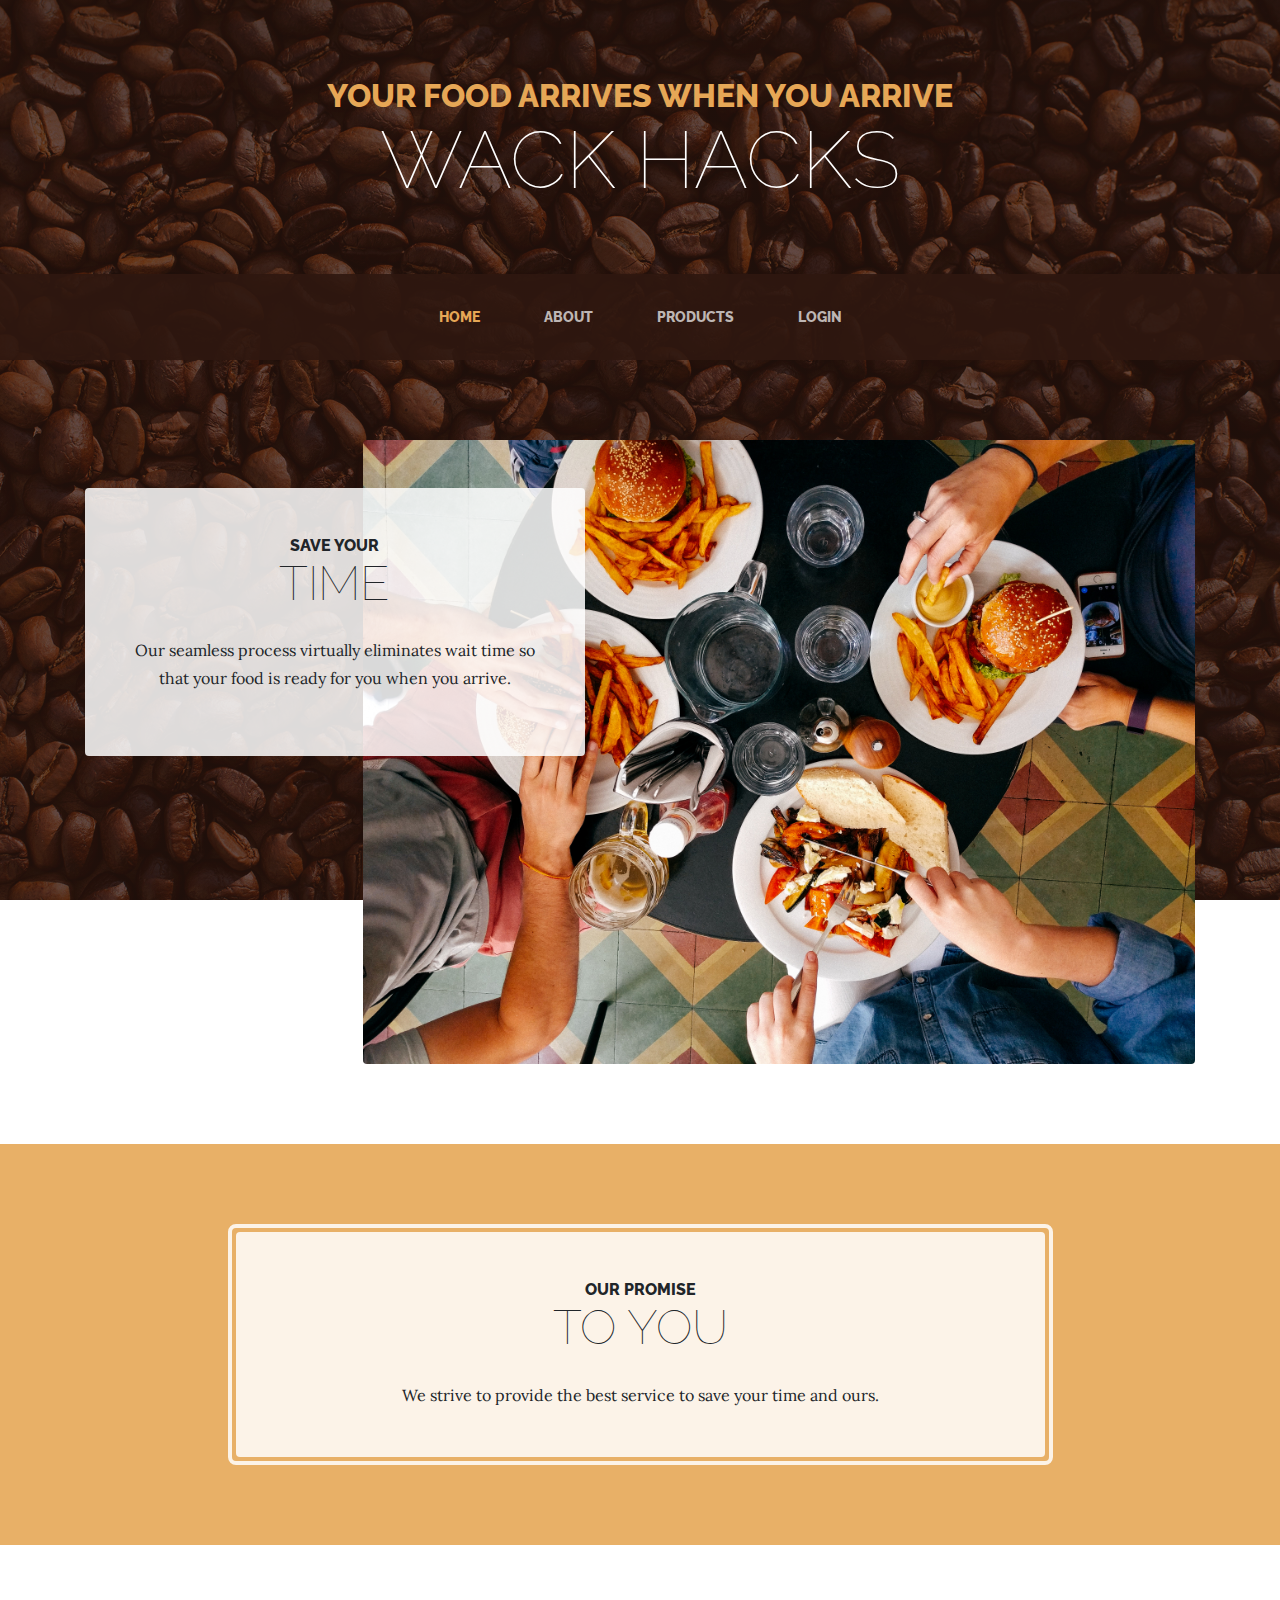
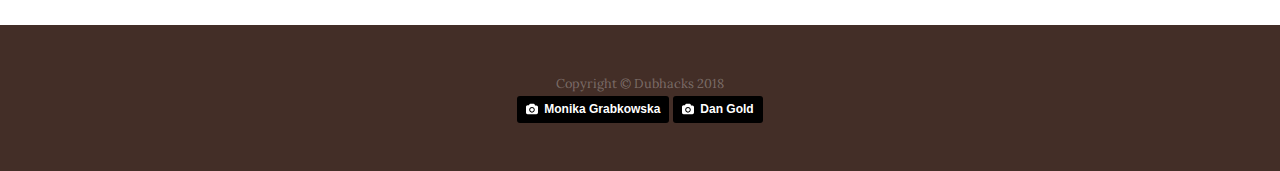
<file: startbootstrap-business-casual-gh-pages/index.html>
<!DOCTYPE html>
<html lang="en">

  <head>

    <meta charset="utf-8">
    <meta name="viewport" content="width=device-width, initial-scale=1, shrink-to-fit=no">
    <meta name="description" content="">
    <meta name="author" content="">

    <title>Wack Hacks</title>

    <!-- Bootstrap core CSS -->
    <link href="vendor/bootstrap/css/bootstrap.min.css" rel="stylesheet">

    <!-- Custom fonts for this template -->
    <link href="https://fonts.googleapis.com/css?family=Raleway:100,100i,200,200i,300,300i,400,400i,500,500i,600,600i,700,700i,800,800i,900,900i" rel="stylesheet">
    <link href="https://fonts.googleapis.com/css?family=Lora:400,400i,700,700i" rel="stylesheet">

    <!-- Custom styles for this template -->
    <link href="css/business-casual.css" rel="stylesheet">

  </head>

  <body>

    <h1 class="site-heading text-center text-white d-none d-lg-block">
      <span class="site-heading-upper text-primary mb-3">Your food arrives when you arrive</span>
      <span class="site-heading-lower">Wack Hacks</span>
    </h1>

    <!-- Navigation -->
    <nav class="navbar navbar-expand-lg navbar-dark py-lg-4" id="mainNav">
      <div class="container">
        <a class="navbar-brand text-uppercase text-expanded font-weight-bold d-lg-none" href="#">Start Bootstrap</a>
        <button class="navbar-toggler" type="button" data-toggle="collapse" data-target="#navbarResponsive" aria-controls="navbarResponsive" aria-expanded="false" aria-label="Toggle navigation">
          <span class="navbar-toggler-icon"></span>
        </button>
        <div class="collapse navbar-collapse" id="navbarResponsive">
          <ul class="navbar-nav mx-auto">
            <li class="nav-item active px-lg-4">
              <a class="nav-link text-uppercase text-expanded" href="index.html">Home
                <span class="sr-only">(current)</span>
              </a>
            </li>
            <li class="nav-item px-lg-4">
              <a class="nav-link text-uppercase text-expanded" href="about.html">About</a>
            </li>
            <li class="nav-item px-lg-4">
              <a class="nav-link text-uppercase text-expanded" href="products.html">Products</a>
            </li>
            <li class="nav-item px-lg-4">
              <a class="nav-link text-uppercase text-expanded" href="login.html">Login</a>
            </li>
          </ul>
        </div>
      </div>
    </nav>

    <section class="page-section clearfix">
      <div class="container">
        <div class="intro">
          <img class="intro-img img-fluid mb-3 mb-lg-0 rounded" src="img/dan-gold-105699-unsplash.jpg" alt="">
          <div class="intro-text left-0 text-center bg-faded p-5 rounded">
            <h2 class="section-heading mb-4">
              <span class="section-heading-upper">Save your</span>
              <span class="section-heading-lower">Time</span>
            </h2>
            <p class="mb-3">Our seamless process virtually eliminates wait time so that your food is ready for you when you arrive.
            </p>
            <!--
            <div class="intro-button mx-auto">
              <a class="btn btn-primary btn-xl" href="#">Visit Us Today!</a>
            </div>
            -->
          </div>
        </div>
      </div>
    </section>

    <section class="page-section cta">
      <div class="container">
        <div class="row">
          <div class="col-xl-9 mx-auto">
            <div class="cta-inner text-center rounded">
              <h2 class="section-heading mb-4">
                <span class="section-heading-upper">Our Promise</span>
                <span class="section-heading-lower">To You</span>
              </h2>
              <p class="mb-0">We strive to provide the best service to save your time and ours.</p>
            </div>
          </div>
        </div>
      </div>
    </section>

    <footer class="footer text-faded text-center py-5">
      <div class="container">
        <p class="m-0 small">Copyright &copy; Dubhacks 2018</p>
      </div>
      <a style="background-color:black;color:white;text-decoration:none;padding:4px 6px;font-family:-apple-system, BlinkMacSystemFont, &quot;San Francisco&quot;, &quot;Helvetica Neue&quot;, Helvetica, Ubuntu, Roboto, Noto, &quot;Segoe UI&quot;, Arial, sans-serif;font-size:12px;font-weight:bold;line-height:1.2;display:inline-block;border-radius:3px" href="https://unsplash.com/@moniqa?utm_medium=referral&amp;utm_campaign=photographer-credit&amp;utm_content=creditBadge" target="_blank" rel="noopener noreferrer" title="Download free do whatever you want high-resolution photos from Monika Grabkowska"><span style="display:inline-block;padding:2px 3px"><svg xmlns="http://www.w3.org/2000/svg" style="height:12px;width:auto;position:relative;vertical-align:middle;top:-1px;fill:white" viewBox="0 0 32 32"><title>unsplash-logo</title><path d="M20.8 18.1c0 2.7-2.2 4.8-4.8 4.8s-4.8-2.1-4.8-4.8c0-2.7 2.2-4.8 4.8-4.8 2.7.1 4.8 2.2 4.8 4.8zm11.2-7.4v14.9c0 2.3-1.9 4.3-4.3 4.3h-23.4c-2.4 0-4.3-1.9-4.3-4.3v-15c0-2.3 1.9-4.3 4.3-4.3h3.7l.8-2.3c.4-1.1 1.7-2 2.9-2h8.6c1.2 0 2.5.9 2.9 2l.8 2.4h3.7c2.4 0 4.3 1.9 4.3 4.3zm-8.6 7.5c0-4.1-3.3-7.5-7.5-7.5-4.1 0-7.5 3.4-7.5 7.5s3.3 7.5 7.5 7.5c4.2-.1 7.5-3.4 7.5-7.5z"></path></svg></span><span style="display:inline-block;padding:2px 3px">Monika Grabkowska</span></a>
      <a style="background-color:black;color:white;text-decoration:none;padding:4px 6px;font-family:-apple-system, BlinkMacSystemFont, &quot;San Francisco&quot;, &quot;Helvetica Neue&quot;, Helvetica, Ubuntu, Roboto, Noto, &quot;Segoe UI&quot;, Arial, sans-serif;font-size:12px;font-weight:bold;line-height:1.2;display:inline-block;border-radius:3px" href="https://unsplash.com/@danielcgold?utm_medium=referral&amp;utm_campaign=photographer-credit&amp;utm_content=creditBadge" target="_blank" rel="noopener noreferrer" title="Download free do whatever you want high-resolution photos from Dan Gold"><span style="display:inline-block;padding:2px 3px"><svg xmlns="http://www.w3.org/2000/svg" style="height:12px;width:auto;position:relative;vertical-align:middle;top:-1px;fill:white" viewBox="0 0 32 32"><title>unsplash-logo</title><path d="M20.8 18.1c0 2.7-2.2 4.8-4.8 4.8s-4.8-2.1-4.8-4.8c0-2.7 2.2-4.8 4.8-4.8 2.7.1 4.8 2.2 4.8 4.8zm11.2-7.4v14.9c0 2.3-1.9 4.3-4.3 4.3h-23.4c-2.4 0-4.3-1.9-4.3-4.3v-15c0-2.3 1.9-4.3 4.3-4.3h3.7l.8-2.3c.4-1.1 1.7-2 2.9-2h8.6c1.2 0 2.5.9 2.9 2l.8 2.4h3.7c2.4 0 4.3 1.9 4.3 4.3zm-8.6 7.5c0-4.1-3.3-7.5-7.5-7.5-4.1 0-7.5 3.4-7.5 7.5s3.3 7.5 7.5 7.5c4.2-.1 7.5-3.4 7.5-7.5z"></path></svg></span><span style="display:inline-block;padding:2px 3px">Dan Gold</span></a>
    </footer>

    <!-- Bootstrap core JavaScript -->
    <script src="vendor/jquery/jquery.min.js"></script>
    <script src="vendor/bootstrap/js/bootstrap.bundle.min.js"></script>

  </body>

</html>
</file>
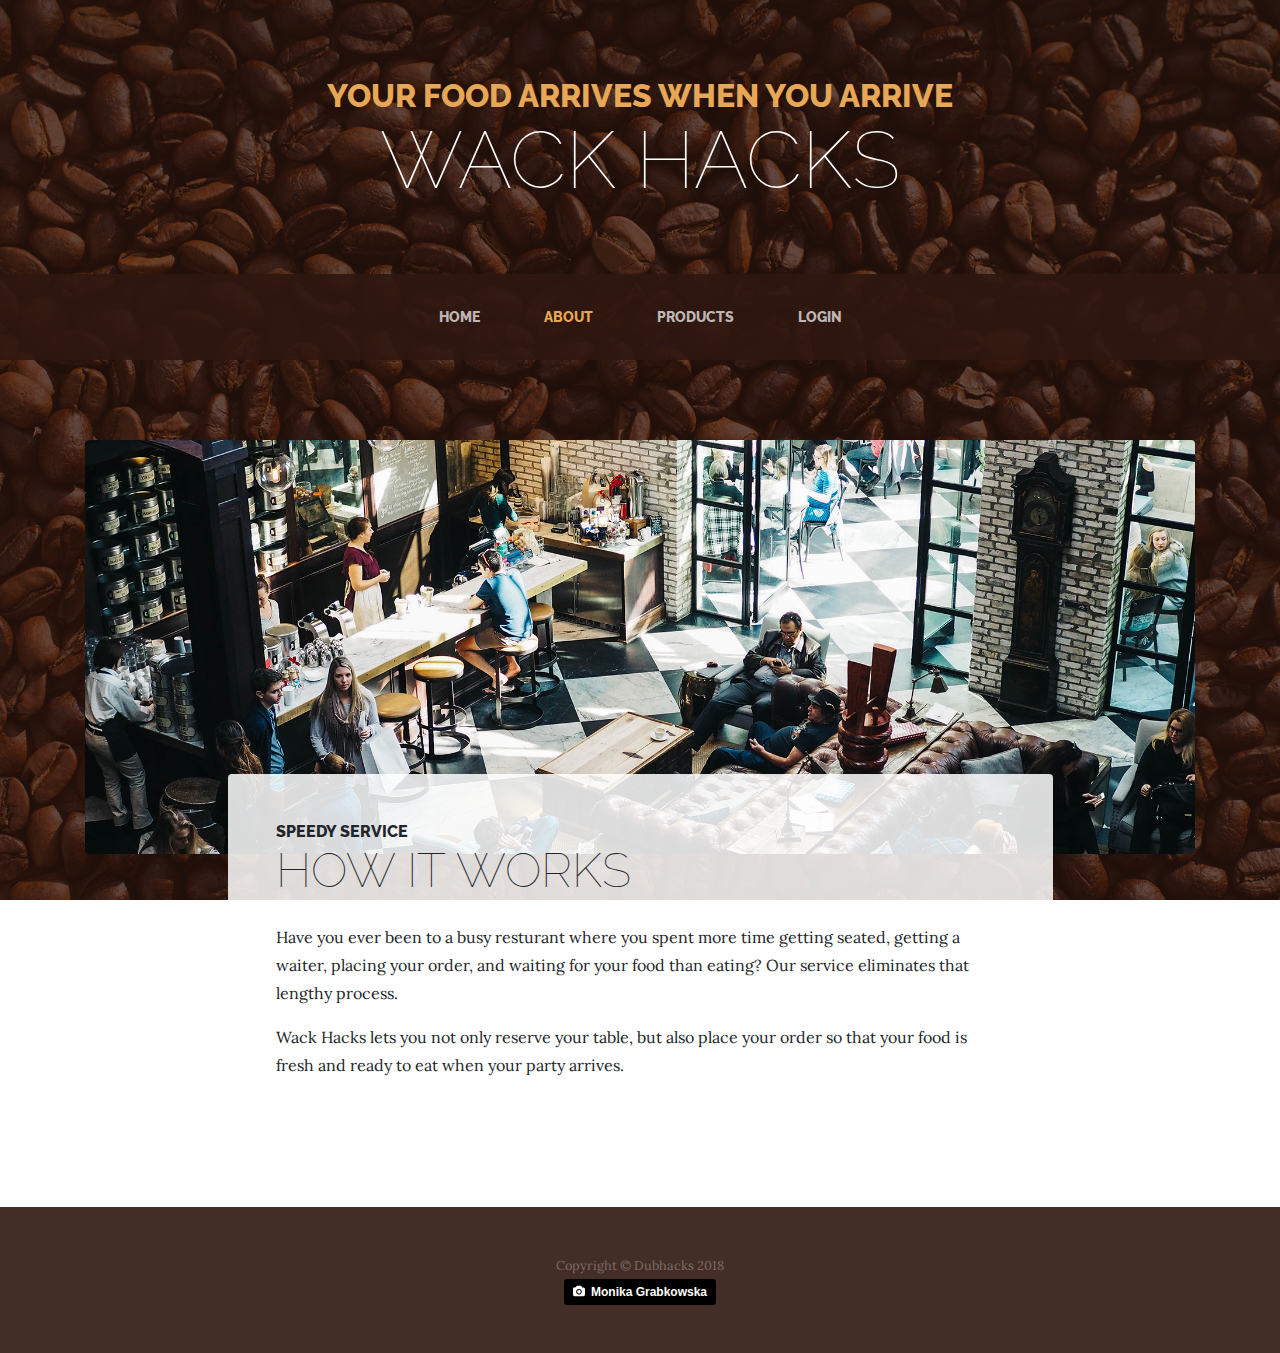
<file: startbootstrap-business-casual-gh-pages/about.html>
<!DOCTYPE html>
<html lang="en">

  <head>

    <meta charset="utf-8">
    <meta name="viewport" content="width=device-width, initial-scale=1, shrink-to-fit=no">
    <meta name="description" content="">
    <meta name="author" content="">

    <title>Wack Hacks</title>

    <!-- Bootstrap core CSS -->
    <link href="vendor/bootstrap/css/bootstrap.min.css" rel="stylesheet">

    <!-- Custom fonts for this template -->
    <link href="https://fonts.googleapis.com/css?family=Raleway:100,100i,200,200i,300,300i,400,400i,500,500i,600,600i,700,700i,800,800i,900,900i" rel="stylesheet">
    <link href="https://fonts.googleapis.com/css?family=Lora:400,400i,700,700i" rel="stylesheet">

    <!-- Custom styles for this template -->
    <link href="css/business-casual.css" rel="stylesheet">

  </head>

  <body>

    <h1 class="site-heading text-center text-white d-none d-lg-block">
        <span class="site-heading-upper text-primary mb-3">Your food arrives when you arrive</span>
        <span class="site-heading-lower">Wack Hacks</span>
    </h1>

    <!-- Navigation -->
    <nav class="navbar navbar-expand-lg navbar-dark py-lg-4" id="mainNav">
      <div class="container">
        <a class="navbar-brand text-uppercase text-expanded font-weight-bold d-lg-none" href="#">Start Bootstrap</a>
        <button class="navbar-toggler" type="button" data-toggle="collapse" data-target="#navbarResponsive" aria-controls="navbarResponsive" aria-expanded="false" aria-label="Toggle navigation">
          <span class="navbar-toggler-icon"></span>
        </button>
        <div class="collapse navbar-collapse" id="navbarResponsive">
          <ul class="navbar-nav mx-auto">
            <li class="nav-item px-lg-4">
              <a class="nav-link text-uppercase text-expanded" href="index.html">Home
                <span class="sr-only">(current)</span>
              </a>
            </li>
            <li class="nav-item active px-lg-4">
              <a class="nav-link text-uppercase text-expanded" href="about.html">About</a>
            </li>
            <li class="nav-item px-lg-4">
              <a class="nav-link text-uppercase text-expanded" href="products.html">Products</a>
            </li>
            <li class="nav-item px-lg-4">
              <a class="nav-link text-uppercase text-expanded" href="login.html">Login</a>
            </li>
          </ul>
        </div>
      </div>
    </nav>

    <section class="page-section about-heading">
      <div class="container">
        <img class="img-fluid rounded about-heading-img mb-3 mb-lg-0" src="img/about.jpg" alt="">
        <div class="about-heading-content">
          <div class="row">
            <div class="col-xl-9 col-lg-10 mx-auto">
              <div class="bg-faded rounded p-5">
                <h2 class="section-heading mb-4">
                  <span class="section-heading-upper">Speedy service</span>
                  <span class="section-heading-lower">How it works</span>
                </h2>
                <p>Have you ever been to a busy resturant where you spent more time getting seated, getting a waiter, placing your order, and waiting for your food than eating? Our service eliminates that lengthy process.</p>
                <p class="mb-0">Wack Hacks lets you not only reserve your table, but also place your order so that your food is fresh and ready to eat when your party arrives.</p>
              </div>
            </div>
          </div>
        </div>
      </div>
    </section>

    <footer class="footer text-faded text-center py-5">
      <div class="container">
        <p class="m-0 small">Copyright &copy; Dubhacks 2018</p>
        <a style="background-color:black;color:white;text-decoration:none;padding:4px 6px;font-family:-apple-system, BlinkMacSystemFont, &quot;San Francisco&quot;, &quot;Helvetica Neue&quot;, Helvetica, Ubuntu, Roboto, Noto, &quot;Segoe UI&quot;, Arial, sans-serif;font-size:12px;font-weight:bold;line-height:1.2;display:inline-block;border-radius:3px" href="https://unsplash.com/@moniqa?utm_medium=referral&amp;utm_campaign=photographer-credit&amp;utm_content=creditBadge" target="_blank" rel="noopener noreferrer" title="Download free do whatever you want high-resolution photos from Monika Grabkowska"><span style="display:inline-block;padding:2px 3px"><svg xmlns="http://www.w3.org/2000/svg" style="height:12px;width:auto;position:relative;vertical-align:middle;top:-1px;fill:white" viewBox="0 0 32 32"><title>unsplash-logo</title><path d="M20.8 18.1c0 2.7-2.2 4.8-4.8 4.8s-4.8-2.1-4.8-4.8c0-2.7 2.2-4.8 4.8-4.8 2.7.1 4.8 2.2 4.8 4.8zm11.2-7.4v14.9c0 2.3-1.9 4.3-4.3 4.3h-23.4c-2.4 0-4.3-1.9-4.3-4.3v-15c0-2.3 1.9-4.3 4.3-4.3h3.7l.8-2.3c.4-1.1 1.7-2 2.9-2h8.6c1.2 0 2.5.9 2.9 2l.8 2.4h3.7c2.4 0 4.3 1.9 4.3 4.3zm-8.6 7.5c0-4.1-3.3-7.5-7.5-7.5-4.1 0-7.5 3.4-7.5 7.5s3.3 7.5 7.5 7.5c4.2-.1 7.5-3.4 7.5-7.5z"></path></svg></span><span style="display:inline-block;padding:2px 3px">Monika Grabkowska</span></a>
      </div>
    </footer>

    <!-- Bootstrap core JavaScript -->
    <script src="vendor/jquery/jquery.min.js"></script>
    <script src="vendor/bootstrap/js/bootstrap.bundle.min.js"></script>

  </body>

</html>
</file>
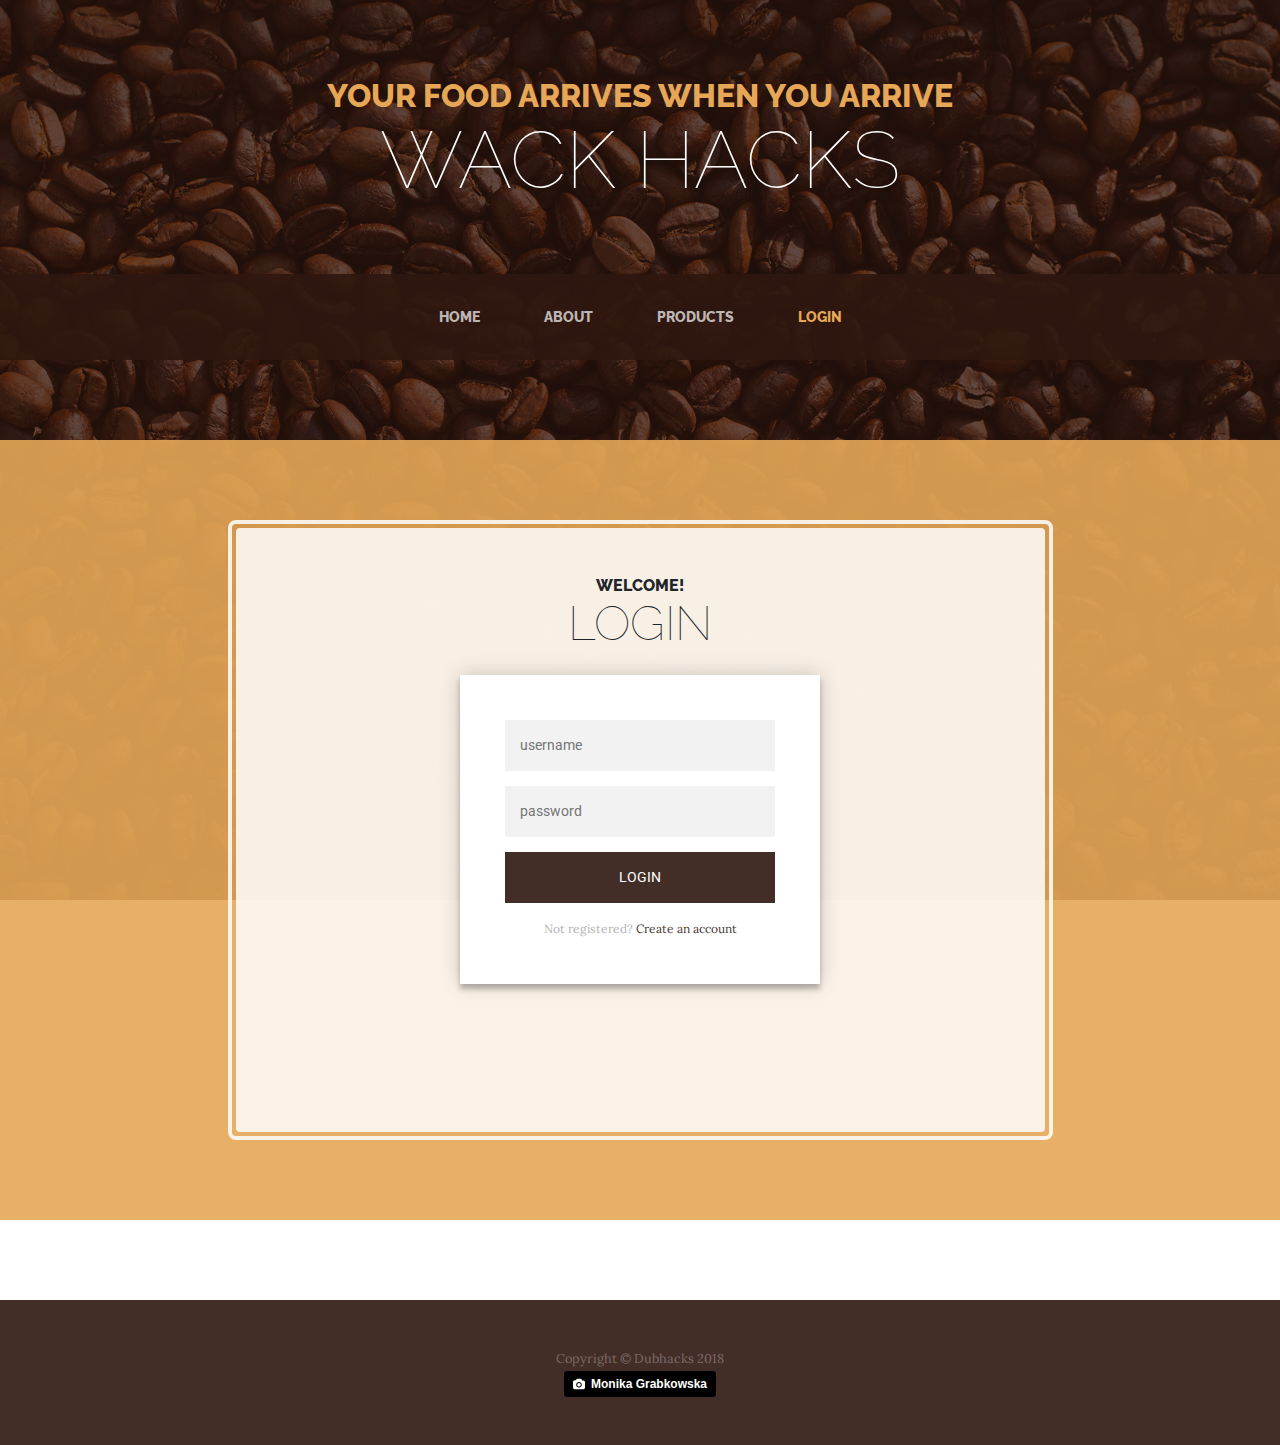
<file: startbootstrap-business-casual-gh-pages/login.html>
<!DOCTYPE html>
<html lang="en">

  <head>

    <meta charset="utf-8">
    <meta name="viewport" content="width=device-width, initial-scale=1, shrink-to-fit=no">
    <meta name="description" content="">
    <meta name="author" content="">

    <title>Wack Hacks</title>

    <!-- Bootstrap core CSS -->
    <link href="vendor/bootstrap/css/bootstrap.min.css" rel="stylesheet">

    <!-- Custom fonts for this template -->
    <link href="https://fonts.googleapis.com/css?family=Raleway:100,100i,200,200i,300,300i,400,400i,500,500i,600,600i,700,700i,800,800i,900,900i" rel="stylesheet">
    <link href="https://fonts.googleapis.com/css?family=Lora:400,400i,700,700i" rel="stylesheet">

    <!-- Custom styles for this template -->
    <link href="css/business-casual.css" rel="stylesheet">

  </head>

  <body>

    <h1 class="site-heading text-center text-white d-none d-lg-block">
        <span class="site-heading-upper text-primary mb-3">Your food arrives when you arrive</span>
        <span class="site-heading-lower">Wack Hacks</span>
    </h1>

    <!-- Navigation -->
    <nav class="navbar navbar-expand-lg navbar-dark py-lg-4" id="mainNav">
      <div class="container">
        <a class="navbar-brand text-uppercase text-expanded font-weight-bold d-lg-none" href="#">Start Bootstrap</a>
        <button class="navbar-toggler" type="button" data-toggle="collapse" data-target="#navbarResponsive" aria-controls="navbarResponsive" aria-expanded="false" aria-label="Toggle navigation">
          <span class="navbar-toggler-icon"></span>
        </button>
        <div class="collapse navbar-collapse" id="navbarResponsive">
          <ul class="navbar-nav mx-auto">
            <li class="nav-item px-lg-4">
              <a class="nav-link text-uppercase text-expanded" href="index.html">Home
                <span class="sr-only">(current)</span>
              </a>
            </li>
            <li class="nav-item px-lg-4">
              <a class="nav-link text-uppercase text-expanded" href="about.html">About</a>
            </li>
            <li class="nav-item px-lg-4">
              <a class="nav-link text-uppercase text-expanded" href="products.html">Products</a>
            </li>
            <li class="nav-item active px-lg-4">
              <a class="nav-link text-uppercase text-expanded" href="login.html">Login</a>
            </li>
          </ul>
        </div>
      </div>
    </nav>

    <section class="page-section cta">
      <div class="container">
        <div class="row">
          <div class="col-xl-9 mx-auto">
            <div class="cta-inner text-center rounded">
              <h2 class="section-heading">
                <span class="section-heading-upper">Welcome!</span>
                <span class="section-heading-lower">Login</span>
              </h2>
                <div class="login-page">
                  <div class="form">
                    <form class="register-form">
                      <input type="text" placeholder="name"/>
                      <input type="password" placeholder="password"/>
                      <input type="text" placeholder="email address"/>
                      <button>create</button>
                      <p class="message">Already registered? <a href="#">Sign In</a></p>
                    </form>
                    <form class="login-form">
                      <input type="text" placeholder="username"/>
                      <input type="password" placeholder="password"/>
                      <button>login</button>
                      <p class="message">Not registered? <a href="#">Create an account</a></p>
                    </form>
                  </div>
                </div>
              <!--
              <ul class="list-unstyled list-hours mb-5 text-left mx-auto">
                <li class="list-unstyled-item list-hours-item d-flex">
                  Sunday
                  <span class="ml-auto">Closed</span>
                </li>
                <li class="list-unstyled-item list-hours-item d-flex">
                  Monday
                  <span class="ml-auto">7:00 AM to 8:00 PM</span>
                </li>
                <li class="list-unstyled-item list-hours-item d-flex">
                  Tuesday
                  <span class="ml-auto">7:00 AM to 8:00 PM</span>
                </li>
                <li class="list-unstyled-item list-hours-item d-flex">
                  Wednesday
                  <span class="ml-auto">7:00 AM to 8:00 PM</span>
                </li>
                <li class="list-unstyled-item list-hours-item d-flex">
                  Thursday
                  <span class="ml-auto">7:00 AM to 8:00 PM</span>
                </li>
                <li class="list-unstyled-item list-hours-item d-flex">
                  Friday
                  <span class="ml-auto">7:00 AM to 8:00 PM</span>
                </li>
                <li class="list-unstyled-item list-hours-item d-flex">
                  Saturday
                  <span class="ml-auto">9:00 AM to 5:00 PM</span>
                </li>
              </ul>
              
              <p class="address mb-5">
                <em>
                  <strong>1116 Orchard Street</strong>
                  <br>
                  Golden Valley, Minnesota
                </em>
              </p>
              <p class="mb-0">
                <small>
                  <em>Call Anytime</em>
                </small>
                <br>
                (317) 585-8468
              </p>
              -->
            </div>
          </div>
        </div>
      </div>
    </section>

    <!--
    <section class="page-section about-heading">
      <div class="container">
        <img class="img-fluid rounded about-heading-img mb-3 mb-lg-0" src="img/about.jpg" alt="">
        <div class="about-heading-content">
          <div class="row">
            <div class="col-xl-9 col-lg-10 mx-auto">
              <div class="bg-faded rounded p-5">
                <h2 class="section-heading mb-4">
                  <span class="section-heading-upper">Strong Coffee, Strong Roots</span>
                  <span class="section-heading-lower">About Our Cafe</span>
                </h2>
                <p>Founded in 1987 by the Hernandez brothers, our establishment has been serving up rich coffee sourced from artisan farmers in various regions of South and Central America. We are dedicated to travelling the world, finding the best coffee, and bringing back to you here in our cafe.</p>
                <p class="mb-0">We guarantee that you will fall in
                  <em>lust</em>
                  with our decadent blends the moment you walk inside until you finish your last sip. Join us for your daily routine, an outing with friends, or simply just to enjoy some alone time.</p>
              </div>
            </div>
          </div>
        </div>
      </div>
    </section>
    -->

    <footer class="footer text-faded text-center py-5">
      <div class="container">
        <p class="m-0 small">Copyright &copy; Dubhacks 2018</p>
        <a style="background-color:black;color:white;text-decoration:none;padding:4px 6px;font-family:-apple-system, BlinkMacSystemFont, &quot;San Francisco&quot;, &quot;Helvetica Neue&quot;, Helvetica, Ubuntu, Roboto, Noto, &quot;Segoe UI&quot;, Arial, sans-serif;font-size:12px;font-weight:bold;line-height:1.2;display:inline-block;border-radius:3px" href="https://unsplash.com/@moniqa?utm_medium=referral&amp;utm_campaign=photographer-credit&amp;utm_content=creditBadge" target="_blank" rel="noopener noreferrer" title="Download free do whatever you want high-resolution photos from Monika Grabkowska"><span style="display:inline-block;padding:2px 3px"><svg xmlns="http://www.w3.org/2000/svg" style="height:12px;width:auto;position:relative;vertical-align:middle;top:-1px;fill:white" viewBox="0 0 32 32"><title>unsplash-logo</title><path d="M20.8 18.1c0 2.7-2.2 4.8-4.8 4.8s-4.8-2.1-4.8-4.8c0-2.7 2.2-4.8 4.8-4.8 2.7.1 4.8 2.2 4.8 4.8zm11.2-7.4v14.9c0 2.3-1.9 4.3-4.3 4.3h-23.4c-2.4 0-4.3-1.9-4.3-4.3v-15c0-2.3 1.9-4.3 4.3-4.3h3.7l.8-2.3c.4-1.1 1.7-2 2.9-2h8.6c1.2 0 2.5.9 2.9 2l.8 2.4h3.7c2.4 0 4.3 1.9 4.3 4.3zm-8.6 7.5c0-4.1-3.3-7.5-7.5-7.5-4.1 0-7.5 3.4-7.5 7.5s3.3 7.5 7.5 7.5c4.2-.1 7.5-3.4 7.5-7.5z"></path></svg></span><span style="display:inline-block;padding:2px 3px">Monika Grabkowska</span></a>
      </div>
    </footer>

    <!-- Bootstrap core JavaScript -->
    <script src="vendor/jquery/jquery.min.js"></script>
    <script src="vendor/bootstrap/js/bootstrap.bundle.min.js"></script>

  </body>

  <!-- Script to highlight the active date in the hours list -->
  <script>
    $('.list-hours li').eq(new Date().getDay()).addClass('today');
  </script>

</html>
</file>
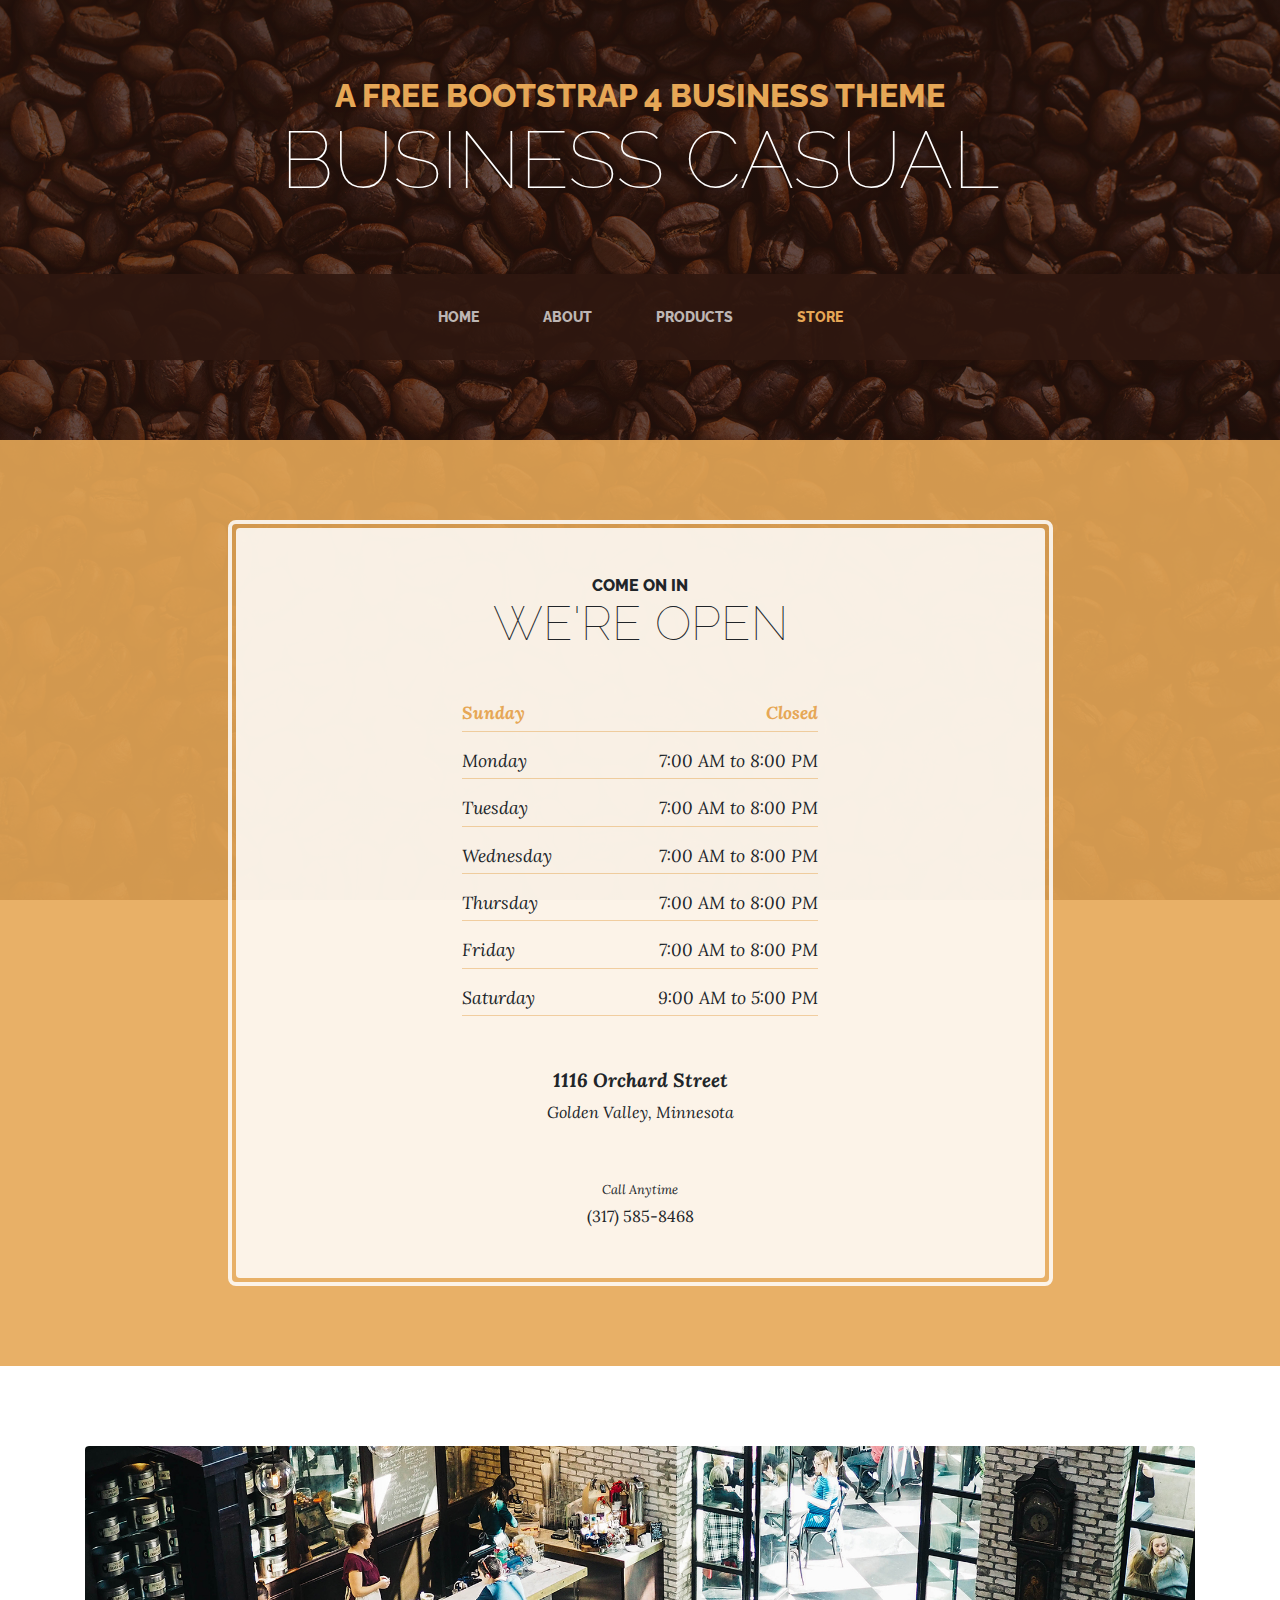
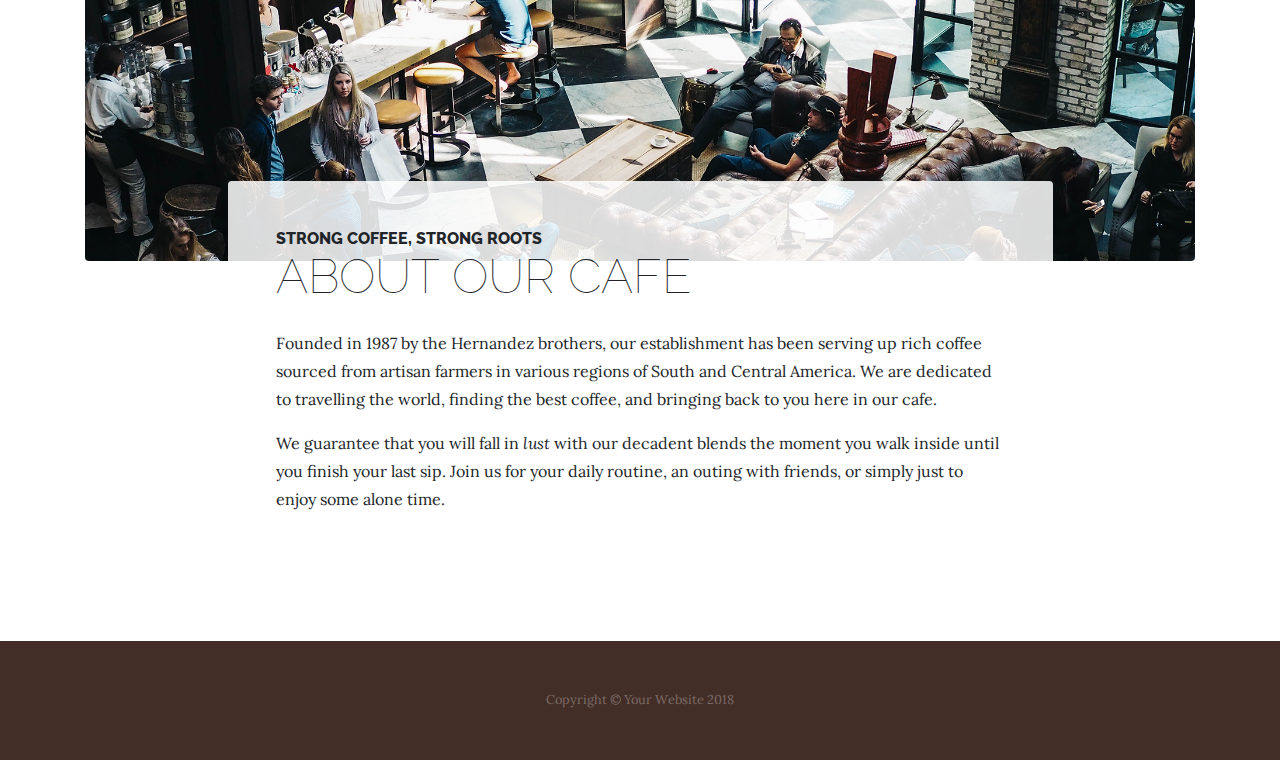
<file: startbootstrap-business-casual-gh-pages/store.html>
<!DOCTYPE html>
<html lang="en">

  <head>

    <meta charset="utf-8">
    <meta name="viewport" content="width=device-width, initial-scale=1, shrink-to-fit=no">
    <meta name="description" content="">
    <meta name="author" content="">

    <title>Business Casual - Start Bootstrap Theme</title>

    <!-- Bootstrap core CSS -->
    <link href="vendor/bootstrap/css/bootstrap.min.css" rel="stylesheet">

    <!-- Custom fonts for this template -->
    <link href="https://fonts.googleapis.com/css?family=Raleway:100,100i,200,200i,300,300i,400,400i,500,500i,600,600i,700,700i,800,800i,900,900i" rel="stylesheet">
    <link href="https://fonts.googleapis.com/css?family=Lora:400,400i,700,700i" rel="stylesheet">

    <!-- Custom styles for this template -->
    <link href="css/business-casual.min.css" rel="stylesheet">

  </head>

  <body>

    <h1 class="site-heading text-center text-white d-none d-lg-block">
      <span class="site-heading-upper text-primary mb-3">A Free Bootstrap 4 Business Theme</span>
      <span class="site-heading-lower">Business Casual</span>
    </h1>

    <!-- Navigation -->
    <nav class="navbar navbar-expand-lg navbar-dark py-lg-4" id="mainNav">
      <div class="container">
        <a class="navbar-brand text-uppercase text-expanded font-weight-bold d-lg-none" href="#">Start Bootstrap</a>
        <button class="navbar-toggler" type="button" data-toggle="collapse" data-target="#navbarResponsive" aria-controls="navbarResponsive" aria-expanded="false" aria-label="Toggle navigation">
          <span class="navbar-toggler-icon"></span>
        </button>
        <div class="collapse navbar-collapse" id="navbarResponsive">
          <ul class="navbar-nav mx-auto">
            <li class="nav-item px-lg-4">
              <a class="nav-link text-uppercase text-expanded" href="index.html">Home
                <span class="sr-only">(current)</span>
              </a>
            </li>
            <li class="nav-item px-lg-4">
              <a class="nav-link text-uppercase text-expanded" href="about.html">About</a>
            </li>
            <li class="nav-item px-lg-4">
              <a class="nav-link text-uppercase text-expanded" href="products.html">Products</a>
            </li>
            <li class="nav-item active px-lg-4">
              <a class="nav-link text-uppercase text-expanded" href="store.html">Store</a>
            </li>
          </ul>
        </div>
      </div>
    </nav>

    <section class="page-section cta">
      <div class="container">
        <div class="row">
          <div class="col-xl-9 mx-auto">
            <div class="cta-inner text-center rounded">
              <h2 class="section-heading mb-5">
                <span class="section-heading-upper">Come On In</span>
                <span class="section-heading-lower">We're Open</span>
              </h2>
              <ul class="list-unstyled list-hours mb-5 text-left mx-auto">
                <li class="list-unstyled-item list-hours-item d-flex">
                  Sunday
                  <span class="ml-auto">Closed</span>
                </li>
                <li class="list-unstyled-item list-hours-item d-flex">
                  Monday
                  <span class="ml-auto">7:00 AM to 8:00 PM</span>
                </li>
                <li class="list-unstyled-item list-hours-item d-flex">
                  Tuesday
                  <span class="ml-auto">7:00 AM to 8:00 PM</span>
                </li>
                <li class="list-unstyled-item list-hours-item d-flex">
                  Wednesday
                  <span class="ml-auto">7:00 AM to 8:00 PM</span>
                </li>
                <li class="list-unstyled-item list-hours-item d-flex">
                  Thursday
                  <span class="ml-auto">7:00 AM to 8:00 PM</span>
                </li>
                <li class="list-unstyled-item list-hours-item d-flex">
                  Friday
                  <span class="ml-auto">7:00 AM to 8:00 PM</span>
                </li>
                <li class="list-unstyled-item list-hours-item d-flex">
                  Saturday
                  <span class="ml-auto">9:00 AM to 5:00 PM</span>
                </li>
              </ul>
              <p class="address mb-5">
                <em>
                  <strong>1116 Orchard Street</strong>
                  <br>
                  Golden Valley, Minnesota
                </em>
              </p>
              <p class="mb-0">
                <small>
                  <em>Call Anytime</em>
                </small>
                <br>
                (317) 585-8468
              </p>
            </div>
          </div>
        </div>
      </div>
    </section>

    <section class="page-section about-heading">
      <div class="container">
        <img class="img-fluid rounded about-heading-img mb-3 mb-lg-0" src="img/about.jpg" alt="">
        <div class="about-heading-content">
          <div class="row">
            <div class="col-xl-9 col-lg-10 mx-auto">
              <div class="bg-faded rounded p-5">
                <h2 class="section-heading mb-4">
                  <span class="section-heading-upper">Strong Coffee, Strong Roots</span>
                  <span class="section-heading-lower">About Our Cafe</span>
                </h2>
                <p>Founded in 1987 by the Hernandez brothers, our establishment has been serving up rich coffee sourced from artisan farmers in various regions of South and Central America. We are dedicated to travelling the world, finding the best coffee, and bringing back to you here in our cafe.</p>
                <p class="mb-0">We guarantee that you will fall in
                  <em>lust</em>
                  with our decadent blends the moment you walk inside until you finish your last sip. Join us for your daily routine, an outing with friends, or simply just to enjoy some alone time.</p>
              </div>
            </div>
          </div>
        </div>
      </div>
    </section>

    <footer class="footer text-faded text-center py-5">
      <div class="container">
        <p class="m-0 small">Copyright &copy; Your Website 2018</p>
      </div>
    </footer>

    <!-- Bootstrap core JavaScript -->
    <script src="vendor/jquery/jquery.min.js"></script>
    <script src="vendor/bootstrap/js/bootstrap.bundle.min.js"></script>

  </body>

  <!-- Script to highlight the active date in the hours list -->
  <script>
    $('.list-hours li').eq(new Date().getDay()).addClass('today');
  </script>

</html>
</file>
<file: startbootstrap-business-casual-gh-pages/css/business-casual.css>
/*!
 * Start Bootstrap - Business Casual v5.0.0 (https://startbootstrap.com/template-overviews/business-casual)
 * Copyright 2013-2018 Start Bootstrap
 * Licensed under MIT (https://github.com/BlackrockDigital/startbootstrap-business-casual/blob/master/LICENSE)
 */

/* begin login styling */
@import url(https://fonts.googleapis.com/css?family=Roboto:300);

.login-page {
  width: 360px;
  padding: 2% 0 0;
  margin: auto;
}
.form {
  position: relative;
  z-index: 1;
  background: #FFFFFF;
  max-width: 360px;
  margin: 0 auto 100px;
  padding: 45px;
  text-align: center;
  box-shadow: 0 0 20px 0 rgba(0, 0, 0, 0.2), 0 5px 5px 0 rgba(0, 0, 0, 0.24);
}
.form input {
  font-family: "Roboto", sans-serif;
  outline: 0;
  background: #f2f2f2;
  width: 100%;
  border: 0;
  margin: 0 0 15px;
  padding: 15px;
  box-sizing: border-box;
  font-size: 14px;
}
.form button {
  font-family: "Roboto", sans-serif;
  text-transform: uppercase;
  outline: 0;
  background: rgba(47, 23, 15, 0.9);;
  width: 100%;
  border: 0;
  padding: 15px;
  color: #FFFFFF;
  font-size: 14px;
  -webkit-transition: all 0.3 ease;
  transition: all 0.3 ease;
  cursor: pointer;
}
.form button:hover,.form button:active,.form button:focus {
  background: #43A047;
}
.form .message {
  margin: 15px 0 0;
  color: #b3b3b3;
  font-size: 12px;
}
.form .message a {
  color: rgba(47, 23, 15, 0.9);
  text-decoration: none;
}
.form .register-form {
  display: none;
}
body {
  background: #76b852; /* fallback for old browsers */
  background: -webkit-linear-gradient(right, #76b852, #8DC26F);
  background: -moz-linear-gradient(right, #76b852, #8DC26F);
  background: -o-linear-gradient(right, #76b852, #8DC26F);
  background: linear-gradient(to left, #76b852, #8DC26F);
  font-family: "Roboto", sans-serif;
  -webkit-font-smoothing: antialiased;
  -moz-osx-font-smoothing: grayscale;      
}
/* end login styling */

body {
  font-family: 'Lora';
  background: -webkit-gradient(linear, left top, left bottom, from(rgba(47, 23, 15, 0.65))), url("../img/monika-grabkowska-452370-unsplash.jpg");
  background: linear-gradient(rgba(47, 23, 15, 0.65)), url("../img/bg.jpg");
  background-attachment: fixed;
  background-position: center;
  background-size: cover;
}

h1,
h2,
h3,
h4,
h5,
h6 {
  font-family: 'Raleway';
}

p {
  line-height: 1.75;
}

.text-faded {
  color: rgba(255, 255, 255, 0.3);
}

.site-heading {
  margin-top: 5rem;
  margin-bottom: 5rem;
  text-transform: uppercase;
  line-height: 1;
  font-family: 'Raleway';
}

.site-heading .site-heading-upper {
  display: block;
  font-size: 2rem;
  font-weight: 800;
}

.site-heading .site-heading-lower {
  font-size: 5rem;
  font-weight: 100;
  line-height: 4rem;
}



.page-section {
  margin-top: 5rem;
  margin-bottom: 5rem;
}

.section-heading {
  text-transform: uppercase;
}

.section-heading .section-heading-upper {
  display: block;
  font-size: 1rem;
  font-weight: 800;
}

.section-heading .section-heading-lower {
  display: block;
  font-size: 3rem;
  font-weight: 100;
}

.searchBox input {
  height: 2.5rem;
  font-size: 1rem;
  padding: .5rem;
  margin: 1rem;
}


.bg-faded {
  background-color: rgba(255, 255, 255, 0.85);
}

#mainNav {
  background-color: rgba(47, 23, 15, 0.9);
  font-family: 'Raleway';
}

#mainNav .navbar-brand {
  color: #e6a756;
}

#mainNav .navbar-nav .nav-item .nav-link {
  color: rgba(255, 255, 255, 0.7);
  font-weight: 800;
}

#mainNav .navbar-nav .nav-item.active .nav-link {
  color: #e6a756;
}

@media (min-width: 992px) {
  #mainNav .navbar-nav .nav-item .nav-link {
    font-size: 0.9rem;
  }
  #mainNav .navbar-nav .nav-item .nav-link:hover {
    color: rgba(255, 255, 255, 0.4);
  }
  #mainNav .navbar-nav .nav-item.active .nav-link:hover {
    color: #e6a756;
  }
}

.btn-xl {
  font-weight: 700;
  font-size: 0.8rem;
  padding-top: 1.5rem;
  padding-bottom: 1.5rem;
  padding-left: 2rem;
  padding-right: 2rem;
}

.intro {
  position: relative;
}

@media (min-width: 992px) {
  .intro .intro-img {
    width: 75%;
    float: right;
  }
  .intro .intro-text {
    left: 0;
    width: 60%;
    margin-top: 3rem;
    position: absolute;
  }
  .intro .intro-text .intro-button {
    width: 100%;
    left: 0;
    position: absolute;
    bottom: -2rem;
  }
}

@media (min-width: 1200px) {
  .intro .intro-text {
    width: 45%;
  }
}

.cta {
  padding-top: 5rem;
  padding-bottom: 5rem;
  background-color: rgba(230, 167, 86, 0.9);
}

.cta .cta-inner {
  position: relative;
  padding: 3rem;
  margin: 0.5rem;
  background-color: rgba(255, 255, 255, 0.85);
}

.cta .cta-inner:before {
  border-radius: 0.5rem;
  content: '';
  position: absolute;
  top: -0.5rem;
  bottom: -0.5rem;
  left: -0.5rem;
  right: -0.5rem;
  border: 0.25rem solid rgba(255, 255, 255, 0.85);
}

@media (min-width: 992px) {
  .about-heading .about-heading-img {
    position: relative;
    z-index: 0;
  }
  .about-heading .about-heading-content {
    margin-top: -5rem;
    position: relative;
    z-index: 1;
  }
}

@media (min-width: 992px) {
  .product-item .product-item-title {
    position: relative;
    z-index: 1;
    margin-bottom: -3rem;
  }
  .product-item .product-item-img {
    position: relative;
    z-index: 0;
    max-width: 60vw;
  }
  .product-item .product-item-description {
    position: relative;
    z-index: 1;
    margin-top: -3rem;
    max-width: 50vw;
  }
}

.list-hours {
  font-size: 0.9rem;
}

.list-hours .list-hours-item {
  border-bottom: 1px solid rgba(230, 167, 86, 0.5);
  padding-bottom: .25rem;
  margin-bottom: 1rem;
  font-style: italic;
}

.list-hours .list-hours-item.today {
  font-weight: bold;
  color: #e6a756;
}

@media (min-width: 992px) {
  .list-hours {
    width: 50%;
    font-size: 1.1rem;
  }
}

.address strong {
  font-size: 1.2rem;
}

.footer {
  background-color: rgba(47, 23, 15, 0.9);
}

.text-primary {
  color: #e6a756 !important;
}

.bg-primary {
  background-color: #e6a756 !important;
}

.btn {
  -webkit-box-shadow: 0px 3px 3px 0px rgba(33, 37, 41, 0.1);
  box-shadow: 0px 3px 3px 0px rgba(33, 37, 41, 0.1);
}

.btn-primary {
  background-color: #e6a756;
  border-color: #e6a756;
}

.btn-primary:hover, .btn-primary:focus, .btn-primary:active {
  background-color: #df902a;
  border-color: #df902a;
}

.font-weight-light {
  font-weight: 100 !important;
}

.card-container {
  position: relative;
}
</file>
<file: startbootstrap-business-casual-gh-pages/css/business-casual.min.css>
/*!
 * Start Bootstrap - Business Casual v5.0.0 (https://startbootstrap.com/template-overviews/business-casual)
 * Copyright 2013-2018 Start Bootstrap
 * Licensed under MIT (https://github.com/BlackrockDigital/startbootstrap-business-casual/blob/master/LICENSE)
 */body{font-family:Lora;background:-webkit-gradient(linear,left top,left bottom,from(rgba(47,23,15,.65))),url(../img/bg.jpg);background:linear-gradient(rgba(47,23,15,.65)),url(../img/bg.jpg);background-attachment:fixed;background-position:center;background-size:cover}h1,h2,h3,h4,h5,h6{font-family:Raleway}p{line-height:1.75}.text-faded{color:rgba(255,255,255,.3)}.site-heading{margin-top:5rem;margin-bottom:5rem;text-transform:uppercase;line-height:1;font-family:Raleway}.site-heading .site-heading-upper{display:block;font-size:2rem;font-weight:800}.site-heading .site-heading-lower{font-size:5rem;font-weight:100;line-height:4rem}.page-section{margin-top:5rem;margin-bottom:5rem}.section-heading{text-transform:uppercase}.section-heading .section-heading-upper{display:block;font-size:1rem;font-weight:800}.section-heading .section-heading-lower{display:block;font-size:3rem;font-weight:100}.bg-faded{background-color:rgba(255,255,255,.85)}#mainNav{background-color:rgba(47,23,15,.9);font-family:Raleway}#mainNav .navbar-brand{color:#e6a756}#mainNav .navbar-nav .nav-item .nav-link{color:rgba(255,255,255,.7);font-weight:800}#mainNav .navbar-nav .nav-item.active .nav-link{color:#e6a756}@media (min-width:992px){#mainNav .navbar-nav .nav-item .nav-link{font-size:.9rem}#mainNav .navbar-nav .nav-item .nav-link:hover{color:rgba(255,255,255,.4)}#mainNav .navbar-nav .nav-item.active .nav-link:hover{color:#e6a756}}.btn-xl{font-weight:700;font-size:.8rem;padding-top:1.5rem;padding-bottom:1.5rem;padding-left:2rem;padding-right:2rem}.intro{position:relative}@media (min-width:992px){.intro .intro-img{width:75%;float:right}.intro .intro-text{left:0;width:60%;margin-top:3rem;position:absolute}.intro .intro-text .intro-button{width:100%;left:0;position:absolute;bottom:-2rem}}@media (min-width:1200px){.intro .intro-text{width:45%}}.cta{padding-top:5rem;padding-bottom:5rem;background-color:rgba(230,167,86,.9)}.cta .cta-inner{position:relative;padding:3rem;margin:.5rem;background-color:rgba(255,255,255,.85)}.cta .cta-inner:before{border-radius:.5rem;content:'';position:absolute;top:-.5rem;bottom:-.5rem;left:-.5rem;right:-.5rem;border:.25rem solid rgba(255,255,255,.85)}@media (min-width:992px){.about-heading .about-heading-img{position:relative;z-index:0}.about-heading .about-heading-content{margin-top:-5rem;position:relative;z-index:1}}@media (min-width:992px){.product-item .product-item-title{position:relative;z-index:1;margin-bottom:-3rem}.product-item .product-item-img{position:relative;z-index:0;max-width:60vw}.product-item .product-item-description{position:relative;z-index:1;margin-top:-3rem;max-width:50vw}}.list-hours{font-size:.9rem}.list-hours .list-hours-item{border-bottom:1px solid rgba(230,167,86,.5);padding-bottom:.25rem;margin-bottom:1rem;font-style:italic}.list-hours .list-hours-item.today{font-weight:700;color:#e6a756}@media (min-width:992px){.list-hours{width:50%;font-size:1.1rem}}.address strong{font-size:1.2rem}.footer{background-color:rgba(47,23,15,.9)}.text-primary{color:#e6a756!important}.bg-primary{background-color:#e6a756!important}.btn{-webkit-box-shadow:0 3px 3px 0 rgba(33,37,41,.1);box-shadow:0 3px 3px 0 rgba(33,37,41,.1)}.btn-primary{background-color:#e6a756;border-color:#e6a756}.btn-primary:active,.btn-primary:focus,.btn-primary:hover{background-color:#df902a;border-color:#df902a}.font-weight-light{font-weight:100!important}
</file>
